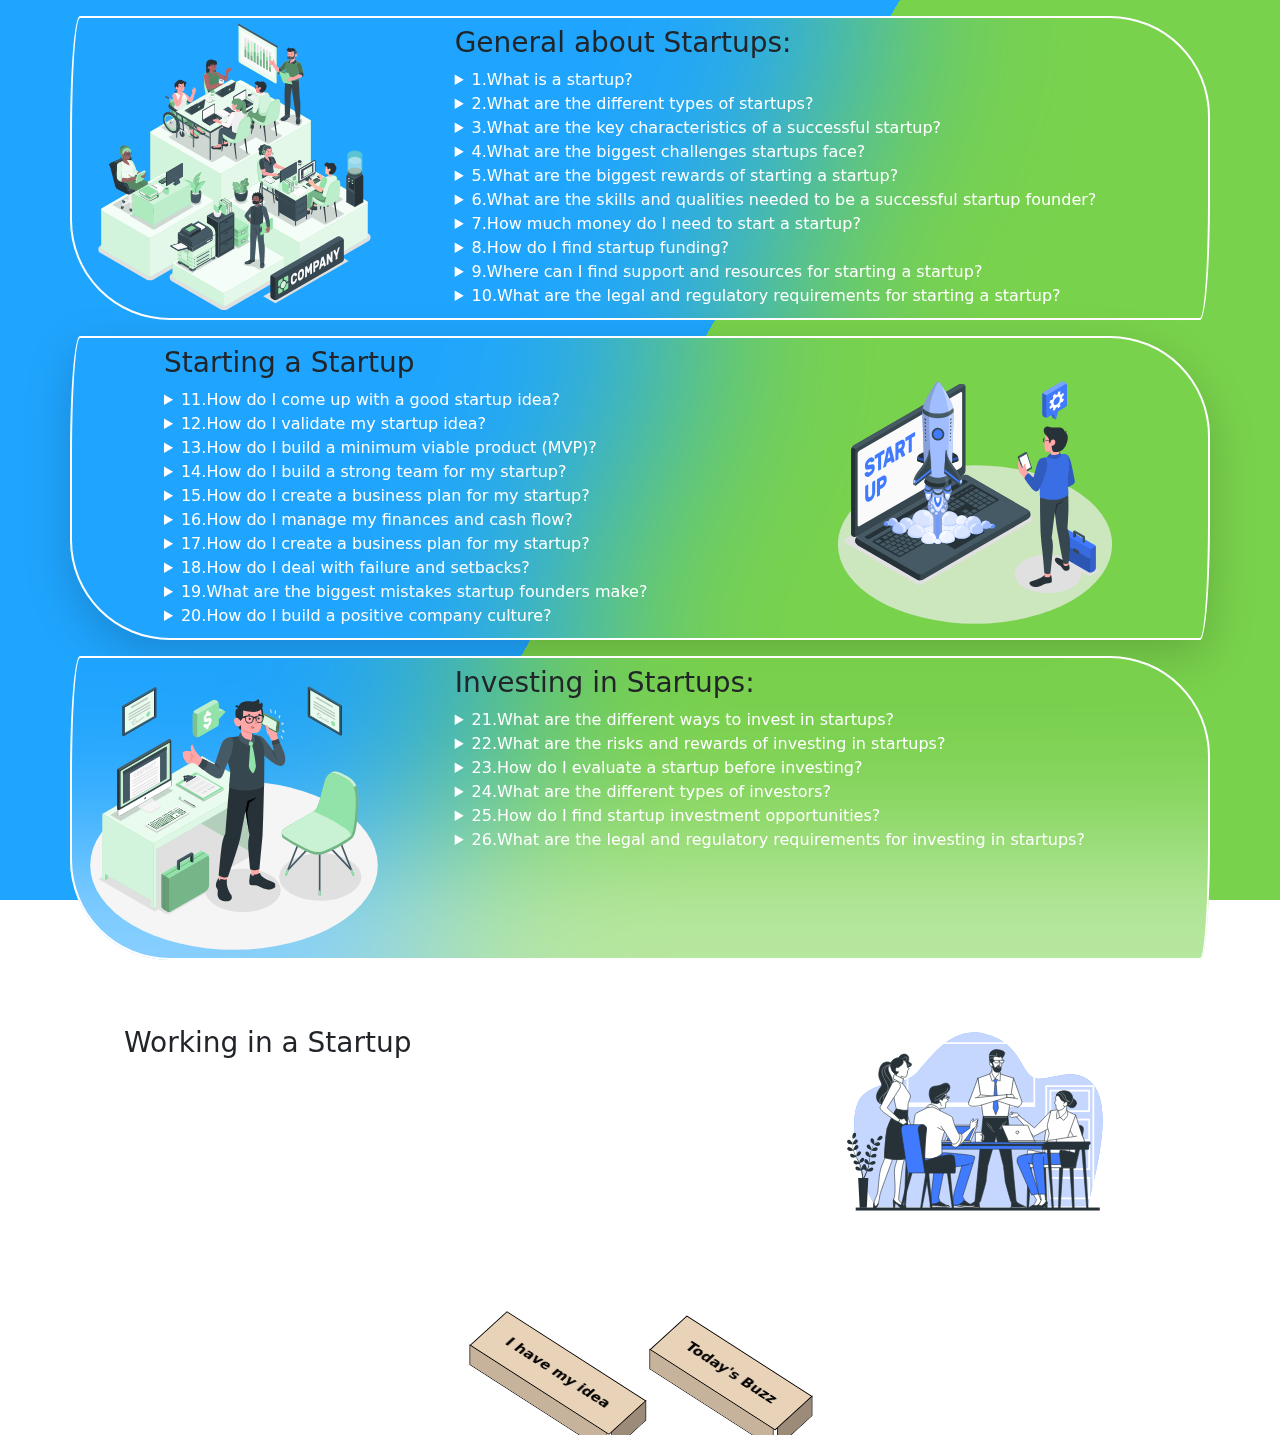
<file: index.html>
<!DOCTYPE html>
<html lang="en">
<head>
    <meta charset="UTF-8">
    <title>StartDeas</title>
    <link rel="icon" href="team-group-svgrepo-com.svg">

    <link rel="stylesheet" href="https://cdn.jsdelivr.net/npm/bootstrap@5.3.2/dist/css/bootstrap.min.css">
    <link rel="stylesheet" href="https://cdn.jsdelivr.net/npm/bootstrap@5.3.2/dist/js/bootstrap.bundle.min.js">
<link rel="stylesheet" href="Startup.css">
</head>
<body>
<div class="bg"></div>
<div class="bg bg2"></div>
<div class="bg bg3"></div>
<div class="container">
    <div class="row">
        <!--questions form 1 to 10-->
        <div class="card2 mt-3 d-flex flex-row justify-content-center">
            <div class="d-none d-sm-none d-md-block d-lg-block d-xl-block col-md-4 col-lg-4 col-xl-4 order-1">
                <img src="Company-amico.svg" alt="reload" class="img"/>
            </div>

        <div class="col-8 col-sm-8 col-md-8 col-lg-8 col-xl-8 mt-2 order-2">
            <h3>General about Startups:</h3>

            <details>
                <summary>1.What is a startup?</summary>
                <p>A startup is a young company on a mission to disrupt the world with innovative ideas and solutions. Imagine a scrappy, agile team fueled by passion and a vision for something new. Unlike established businesses, they tackle fresh challenges and operate with limited resources, constantly learning and pivoting as they grow. These bold ventures rewrite the rules of the game, like Airbnb connecting travelers with local homes or Tesla pioneering electric vehicles. Startups are the embodiment of innovation and ambition, daring to dream big and shape the future, one groundbreaking move at a time.</p>
            </details>
            <details>
                <summary>2.What are the different types of startups?</summary>
                <p>From tech titans rewiring industries to eco-warriors fighting climate change, startups come in all shapes and sizes! Think tech giants like Uber disrupting transportation or social champions like solar energy ventures lighting up the future. E-commerce wizards connect us with global treasures, while lifestyle architects curate experiences for every passion. This smorgasbord of innovation is constantly evolving, proving that with bold ideas and relentless drive, anything is possible.</p>
            </details>
            <details>
                <summary>3.What are the key characteristics of a successful startup?</summary>
                <p>Successful startups aren't just random flashes of brilliance; they're powered by a potent mix of key characteristics. Think innovation that solves real problems, like Airbnb connecting travelers and locals. Rapid growth potential fuels their journey, fueled by adaptability and resilience, like Tesla pivoting from electric cars to solar energy solutions. A strong, passionate team guides the way, while a scalable business model paves the road to lasting success. Remember, it's not just about the idea; it's about the execution, the hustle, and the unwavering belief in making a difference.</p>
            </details>
            <details>
                <summary>4.What are the biggest challenges startups face?</summary>
                <p>Startups grapple with significant challenges, including securing adequate funding for operations and growth. Intense market competition demands effective differentiation and market capture strategies. Recruiting and retaining top talent becomes challenging due to resource constraints. Staying abreast of rapid technological changes and industry trends is vital but complex. Achieving product-market fit and ensuring successful customer acquisition pose uncertainties. Navigating legal complexities and regulatory compliance can be particularly challenging. Building trust and credibility, especially without an established track record, requires strategic efforts. Managing growth and scaling operations while maintaining quality is an ongoing balancing act. Startups must address these multifaceted challenges with resilience, adaptability, and strategic planning to enhance their chances of success in the dynamic business landscape.</p>
            </details>
            <details>
                <summary>5.What are the biggest rewards of starting a startup?</summary>
                <p>Forget just chasing billion-dollar dreams! The real allure of startups lies in the unique, fulfilling rewards that go beyond mere financial gain. Think independence and the thrill of building something from scratch, like crafting Airbnb's global hospitality network. Making a positive impact becomes tangible, whether it's empowering local communities or tackling climate change. Learning and growth are constant companions, pushing you beyond your comfort zone and honing new skills. Passion and purpose fuel every step, driving you to create something meaningful and make a difference. And for the truly adventurous, there's the unforgettable, rollercoaster ride of the journey itself, a testament to your resilience and unwavering belief in your vision.</p>
            </details>
            <details>
                <summary>6.What are the skills and qualities needed to be a successful startup founder?</summary>
                <p>Being a startup founder isn't for the faint of heart. It takes a unique blend of skills and qualities to navigate the exciting chaos and emerge victorious. Think visionary leadership, guiding your team with a clear and inspiring roadmap, like Elon Musk steering Tesla towards a sustainable future. Resilience is your shield, deflecting setbacks and fueling the drive to learn and adapt. Passion and grit are the rocket fuel, propelling you forward even when the path gets bumpy. Problem-solving becomes your superpower, finding creative solutions to every challenge that arises. And don't forget the importance of collaboration and communication, building a strong team and rallying everyone behind your shared dream.</p>
            </details>
            <details>
                <summary>7.How much money do I need to start a startup?</summary>
                <p>The money myth – busted! While funding can be crucial, the amount you need varies wildly. Bootstrappers like Airbnb started with little more than passion and resourcefulness. Others, like Tesla, secured hefty investments to fuel their ambitious tech innovations. The key is to match your funding needs to your business model and market. Consider lean practices, seeking alternative funding sources, and focusing on a minimum viable product (MVP) to test your idea before scaling up. Remember, it's not just about the cash, but the creativity and resourcefulness you bring to the table.

                </p>
            </details>
            <details>
                <summary>8.How do I find startup funding?</summary>
                <p>Finding startup funding isn't a treasure hunt, but a strategic exploration! Options abound, from pitching to angel investors and venture capitalists for substantial backing, like Tesla attracting major investments, to crowdfunding platforms like Kickstarter, where passionate communities fuel your vision. Bootstrapping, like Airbnb's early days, involves resourcefulness and creative ways to make the most of limited resources. Grants and competitions offer targeted support for specific sectors or innovations. The key is to understand your funding needs, tailor your approach to your business model, and present a compelling case for your venture.</p>
            </details>
            <details>
                <summary>9.Where can I find support and resources for starting a startup?</summary>
                <p>No solopreneur here! The startup ecosystem thrives on support and resources to help you take flight. Incubators and accelerators like Y Combinator offer mentorship, workspace, and networking opportunities, nurturing promising ventures like Airbnb. Online communities and forums connect you with fellow founders, sharing knowledge and fostering collaboration. Government agencies and non-profit organizations offer grants, workshops, and training programs tailored to specific needs. Universities and colleges may host startup events, competitions, and mentorship programs. Remember, the key is to proactively seek out resources, network actively, and leverage the support systems available to propel your startup forward.</p>
            </details>
            <details>
                <summary>10.What are the legal and regulatory requirements for starting a startup?</summary>
                <p>Starting a startup involves adhering to legal and regulatory requirements to ensure smooth and lawful operations. From a legal perspective, you must select an appropriate business structure, register your business name, and acquire necessary licenses and permits for your industry and location. Understanding and fulfilling tax obligations, including obtaining an Employer Identification Number (EIN) if applicable, is crucial. Additionally, protecting intellectual property through patents, trademarks, or copyrights is essential for safeguarding your startup's assets.<br>
                <hr>
                On the regulatory front, compliance with employment laws, data protection and privacy regulations, environmental standards, and health and safety requirements is paramount. It's crucial to establish and adhere to proper accounting practices for financial compliance and transparency, which is vital for attracting potential investors. Consulting with legal professionals specializing in startup law can help navigate these complexities, ensuring your startup operates within the legal framework and is well-positioned for success
            </details>
    </div>
        </div>
        <!--questions form 11 to 20-->

        <div class=" shadow-lg card2 mt-3 d-flex flex-row justify-content-center">
            <div class="d-none d-sm-none d-md-block d-lg-block d-xl-block col-md-4 col-lg-4 col-xl-4 order-2">
                <img src="Startup-life-amico.svg" alt="reload" class="img"/>
            </div>

            <div class="col-8 col-sm-8 col-md-8 col-lg-8 col-xl-8 mt-2 order-1 ">
                <div class="Summary">
                    <h3>Starting a Startup</h3>
                    <details>
                    <summary>11.How do I come up with a good startup idea?</summary>
                    <p>Generating a strong startup idea involves identifying real-world problems, aligning with personal interests, and conducting thorough market research. Engage in diverse brainstorming sessions, seeking feedback from professionals and potential users. Combine existing ideas creatively, draw inspiration from personal experiences, and stay observant of emerging trends. Prioritize sustainability and scalability, ensuring adaptability to changing circumstances. Finally, develop a prototype to test and refine the idea based on real-world user insights.</p>
                </details>
                <details>
                    <summary>12.How do I validate my startup idea?</summary>
                    <p>Validating your startup idea is pivotal for success. Clearly define your value proposition and conduct comprehensive market research to understand your target audience and competition. Develop a Minimum Viable Product (MVP) to test your idea with real users and gather valuable feedback. Seek user insights through surveys, interviews, or beta testing, and be open to iterating based on their input. Establish key metrics to measure success and track user engagement. Conduct a pilot launch to a broader audience and refine your offering based on real-world responses. Look for early adopters willing to pay, demonstrating genuine interest and market potential. Analyze competitor positions and differentiate your offering based on validated user needs. Consult with industry experts and mentors to gain valuable perspectives for refining your startup idea. Continuous adaptation and responsiveness to feedback are crucial elements for ongoing validation and long-term success.</p>
                </details>
                <details>
                    <summary>13.How do I build a minimum viable product (MVP)?</summary>
                    <p>
                        Building a Minimum Viable Product (MVP) involves a strategic approach to develop a simplified version of your product with core features. Begin by identifying the essential functionalities that directly address the primary problem your MVP aims to solve. Keep the design and functionality simple, using prototypes or wireframes to visualize concepts before development. Choose a suitable technology stack, and consider outsourcing or leveraging no-code/low-code tools for efficiency. Aim for a rapid development and testing cycle, releasing the MVP to a small user group to gather feedback on usability and functionality. Iterate based on user insights, making necessary improvements, and gradually scale the product as positive validation accumulates. Throughout the process, monitor key metrics to track user engagement and satisfaction, ensuring a focused and effective development journey for your startup idea.</p>
                </details>
                <details>
                    <summary>14.How do I build a strong team for my startup?</summary>
                    <p>Building a robust team for your startup involves strategic considerations and deliberate actions. Begin by clearly defining the roles and responsibilities of each team member, ensuring a shared understanding of expectations. Cultivating a cohesive culture is essential; prioritize hiring individuals who not only possess the necessary skills but also align with your startup's values and can collaborate effectively. Foster open communication within the team to encourage the sharing of ideas and concerns, promoting a transparent and inclusive environment. Invest in the professional growth of your team members to enhance their skills and contribute to the overall success of the startup. As a leader, set the example by demonstrating the work ethic and values you expect from your team, establishing a foundation of trust and respect. Regularly recognize and reward achievements to boost morale and maintain motivation. Lastly, build a team that embraces adaptability, as startups often face uncertainties and changes. This flexibility ensures your team can navigate challenges and contribute to the sustained growth of the startup.</p>
                </details>
                <details>
                    <summary>15.How do I create a business plan for my startup?</summary>
                    <p>Creating a startup business plan involves outlining your mission, unique value proposition, and objectives in a concise executive summary. Define your target market and analyze industry trends and competitors. Detail your organization's structure and key team members. Provide a comprehensive overview of your product or service, emphasizing its benefits. Develop a robust marketing and sales strategy, and if seeking funding, include financial projections. Regularly review and refine the plan to adapt to changes and guide your startup's growth effectively.</p>
                </details>
                <details>
                    <summary>16.How do I manage my finances and cash flow?</summary>
                    <p>Effectively managing finances and cash flow is crucial for the success of your startup. Begin by creating a detailed budget that outlines your expected income and expenses. Monitor and track your cash flow regularly to ensure you have a clear understanding of your financial health. Implement strategic invoicing and payment policies to maintain a steady cash flow. Explore avenues for cost savings without compromising on quality or efficiency. Consider establishing an emergency fund to handle unexpected expenses. Regularly review and update your financial strategy as your startup evolves, and seek professional advice if needed to ensure sound financial management practices.</p>
                </details>
                <details>
                    <summary>17.How do I create a business plan for my startup?</summary>
                    <p>Crafting an effective business plan for your startup involves several key steps. Begin with a concise executive summary, capturing your business concept and mission. Describe your unique value proposition and the specific problem your product or service addresses. Conduct a thorough market analysis, outlining industry trends and defining your target market. Present your organizational structure, detailing key team members. Provide a comprehensive overview of your product or service, emphasizing its features and benefits. Develop a robust marketing and sales strategy to reach and acquire customers. If seeking funding, include a clear funding request with financial projections. Regularly review and refine your plan to adapt to changes and guide your startup's growth effectively.</p>
                </details>
                <details>
                    <summary>18.How do I deal with failure and setbacks?</summary>
                    <p>Facing failure and setbacks in your startup journey is inevitable, but adopting a resilient mindset is key. Treat setbacks as learning opportunities, analyzing them for valuable insights to apply in the future. Seek feedback from mentors and advisors to gain different perspectives. Keep focused on your long-term vision and understand that setbacks are often temporary. Utilize a strong support network, including friends and fellow entrepreneurs, to share experiences and insights. Use setbacks as a chance to reassess and refine strategies, fostering adaptability. Remember, setbacks are a natural part of entrepreneurship, and your ability to learn and persevere contributes to long-term success.</p>
                </details>
                <details>
                    <summary>19.What are the biggest mistakes startup founders make?</summary>
                    <p></p>
                </details>
                <details>
                    <summary>20.How do I build a positive company culture?</summary>
                    <p>Building a positive company culture is essential for a thriving workplace. Start by defining and communicating your company's values and mission. Foster open communication, encouraging team members to share ideas and concerns. Prioritize transparency by keeping employees informed about company goals and progress. Recognize and reward achievements to boost morale and motivation. Create opportunities for team-building activities and social interactions to strengthen relationships. Support work-life balance and employee well-being, showing that you value their health and happiness. Lead by example, embodying the values and work ethic you want to see in your team. Regularly solicit feedback to ensure that the company culture evolves in a way that aligns with the needs and aspirations of your team.</p>
                </details>
                </div>
            </div>
        </div>

        <!--questions form 21 to 26-->
        <div class="card2 mt-3 d-flex flex-row justify-content-center">
            <div class="d-none d-sm-none d-md-block d-lg-block d-xl-block col-md-4 col-lg-4 col-xl-4 order-1">
                <img src="Businessman-amico.svg" alt="reload" class="img"/>
            </div>

            <div class="col-8 col-sm-8 col-md-8 col-lg-8 col-xl-8 mt-2 order-2">
                <h3>Investing in Startups:</h3>

                <details>
                    <summary>21.What are the different ways to invest in startups?</summary>
                    <p>Investing in startups can take various forms, each with its own set of risks and potential returns. One common avenue is direct equity investment, where investors purchase shares in the startup in exchange for capital. Angel investing involves high-net-worth individuals providing financial support to startups in exchange for equity or convertible debt. Venture capital firms pool resources from multiple investors to invest in early-stage startups. Crowdfunding platforms allow individuals to contribute small amounts of money to a startup in exchange for rewards or equity. Additionally, corporate investors may offer funding, mentorship, or strategic partnerships to startups. It's essential to carefully consider the investment type that aligns with your goals, risk tolerance, and the stage of the startups you're interested in supporting.</p>
                </details>
                <details>
                    <summary>22.What are the risks and rewards of investing in startups?</summary>
                    <p>Investing in startups involves high risks due to volatility, potential failure, and delayed returns. Factors like market conditions and unforeseen challenges can impact success. Evaluating startups is challenging due to limited financial history. However, successful investments can yield significant returns, outperforming traditional options. Early-stage investments in industry-leading startups offer substantial profits. Investors may contribute actively, providing mentorship and guidance. Careful risk assessment, due diligence, and portfolio diversification are crucial for navigating uncertainties in startup investments.</p>
                </details>
                <details>
                    <summary>23.How do I evaluate a startup before investing?</summary>
                    <p>To evaluate a startup before investing, scrutinize the team's expertise, commitment, and the market need addressed by their value proposition. Assess market potential, competition, and the startup's traction with customers. Examine the scalability of the business model, financials, and plans for sustainable growth. Evaluate intellectual property and regulatory considerations. Consider the exit strategy and potential returns on investment. Seek input from industry experts and mentors. A comprehensive approach, balancing qualitative and quantitative factors, is essential for making informed investment decisions in the dynamic startup landscape.</p>
                </details>
                <details>
                    <summary>24.What are the different types of investors?</summary>
                    <p>Investors in the startup ecosystem encompass various categories. Angel investors are individuals who inject early-stage capital into startups in exchange for equity or convertible debt. Venture capitalists (VCs) manage pooled funds from multiple investors to invest in high-potential startups, typically in exchange for equity. Private equity investors focus on mature companies, aiming for significant ownership stakes. Crowdfunding involves individuals contributing small amounts through platforms, sometimes for rewards or equity. Corporate investors are established companies investing in startups for strategic purposes. Government and institutional investors, family offices, accelerators, and incubators also play roles in funding and supporting startups. Additionally, individual retail investors and strategic investors, such as suppliers or partners, contribute to the diverse landscape of startup funding. Understanding these investor types is vital for startups seeking appropriate funding sources.</p>
                </details>
                <details>
                    <summary>25.How do I find startup investment opportunities?</summary>
                    <p>To find startup investment opportunities, attend networking events, pitch competitions, and online platforms like AngelList. Engage with startup communities through social media and industry conferences, and build relationships with accelerators and incubators. Stay informed about emerging technologies and industry trends through publications. Join angel investor groups, collaborate with venture capitalists, and seek advice from experienced investors and mentors. Utilizing a combination of networking, research, and staying informed is crucial for identifying and accessing promising startup investment opportunities.</p>
                </details>
                <details>
                    <summary>26.What are the legal and regulatory requirements for investing in startups?</summary>
                    <p>Legally, investing in startups requires compliance with securities regulations, which vary by jurisdiction. Investors must adhere to laws governing the issuance and sale of securities, and platforms facilitating investments must ensure Anti-Money Laundering (AML) and Know Your Customer (KYC) compliance. Understanding tax implications, meeting accredited investor criteria where applicable, and conducting thorough due diligence are essential for legal startup investments.<br>
                    <hr>
                    On the illegal side, engaging in fraudulent activities, insider trading, or violating securities laws can lead to severe legal consequences. Participating in unregistered securities offerings, not complying with AML and KYC regulations, or providing false information during investment processes are illegal actions that can result in fines, legal actions, and damage to an investor's reputation. It's crucial for investors to prioritize legal compliance and seek professional advice to navigate the intricate legal landscape of startup investments.</p>
                </details>
            </div>
        </div>


        <!--questions form 27 to 30-->
        <div class="card2 mt-3 d-flex flex-row justify-content-center">
            <div class="d-none d-sm-none d-md-block d-lg-block d-xl-block col-md-4 col-lg-4 col-xl-4 order-2">
                <img src="Team-bro.svg" alt="reload" class="img"/>
            </div>

            <div class="col-8 col-sm-8 col-md-8 col-lg-8 col-xl-8 mt-2 order-1">
                <div class="Summary1">
                <h3>Working in a Startup</h3>
                <details>
                    <summary>27.What are the pros and cons of working in a startup?</summary>
                    <p>Working in a startup offers a dynamic and innovative environment with both advantages and challenges. On the positive side, startup roles often provide a high level of autonomy and the opportunity to have a direct impact on the company's success. The work environment is typically flexible and collaborative, fostering creativity and a sense of ownership. Employees may enjoy a faster career trajectory due to the need for diverse skills and the potential for rapid company growth. Additionally, startups often offer equity or stock options, providing the chance for financial rewards if the company succeeds.<br>
                    <hr>
                    However, working in a startup also comes with challenges. Job stability may be a concern as startups face a higher risk of failure. Workloads can be demanding, with employees often wearing multiple hats and taking on diverse responsibilities. Limited resources may mean fewer perks and benefits compared to more established companies. The work-life balance in startups can be challenging to maintain, and the fast-paced environment may lead to high levels of stress. It's essential for individuals considering startup roles to carefully weigh the pros and cons and align their career goals with the unique aspects of startup culture.</p>
                </details>
                <details>
                    <summary>28.What skills and qualities are needed to succeed in a startup environment?</summary>
                    <p>To thrive in a startup environment, individuals need adaptability, effective communication, and strong problem-solving skills. Initiative, a proactive mindset, and a willingness to learn are crucial, given the dynamic nature of startups. Resilience is important to navigate setbacks, and a results-driven approach coupled with a strong work ethic is key. Entrepreneurial spirit, creativity, and thinking outside the box contribute to innovation. Finally, cultural fit, aligning with the startup's mission and values, is essential for success in the collaborative and unconventional startup setting.</p>
                </details>
                <details>
                    <summary>29.How do I find a job at a startup?</summary>
                    <p>To find a job at a startup, identify relevant startups on platforms like AngelList or LinkedIn. Attend networking events, meetups, and conferences to connect with professionals in the startup ecosystem. Leverage personal connections and seek referrals for job opportunities. Tailor your resume to highlight skills that align with startup needs and showcase adaptability. Actively engage with startup communities on social media for real-time job updates. Follow and research companies you're interested in and reach out directly to express your interest. Demonstrate an entrepreneurial mindset and emphasize how your skills can contribute to the startup's success.</p>
                </details>
                <details>
                    <summary>30.What can I expect from a career at a startup?</summary>
                    <p>A career at a startup offers autonomy, diverse responsibilities, and a direct impact on the company's growth. The fast-paced and collaborative environment fosters creativity and close-knit team dynamics. However, expect challenges such as uncertainty, potential strategy shifts, and demanding workloads. Job stability may vary, and work-life balance can be impacted. Compensation often includes equity, but financial rewards hinge on the startup's success. Overall, a startup career promises excitement, learning opportunities, and a chance to contribute directly to the company's journey, requiring resilience and adaptability in return.</p>
                </details>
                </div>
                </div>
            </div>
        </div>


<div class=" mt-5 p-3 d-flex flex-row justify-content-center">

    <button class="button">
       <a href="own.html"> I have my idea </a>
    </button>

    <button class="button">
        <a href="buzz.html">Today's Buzz </a>
    </button>


</div>

    </div>
</body>
</html>
</file>
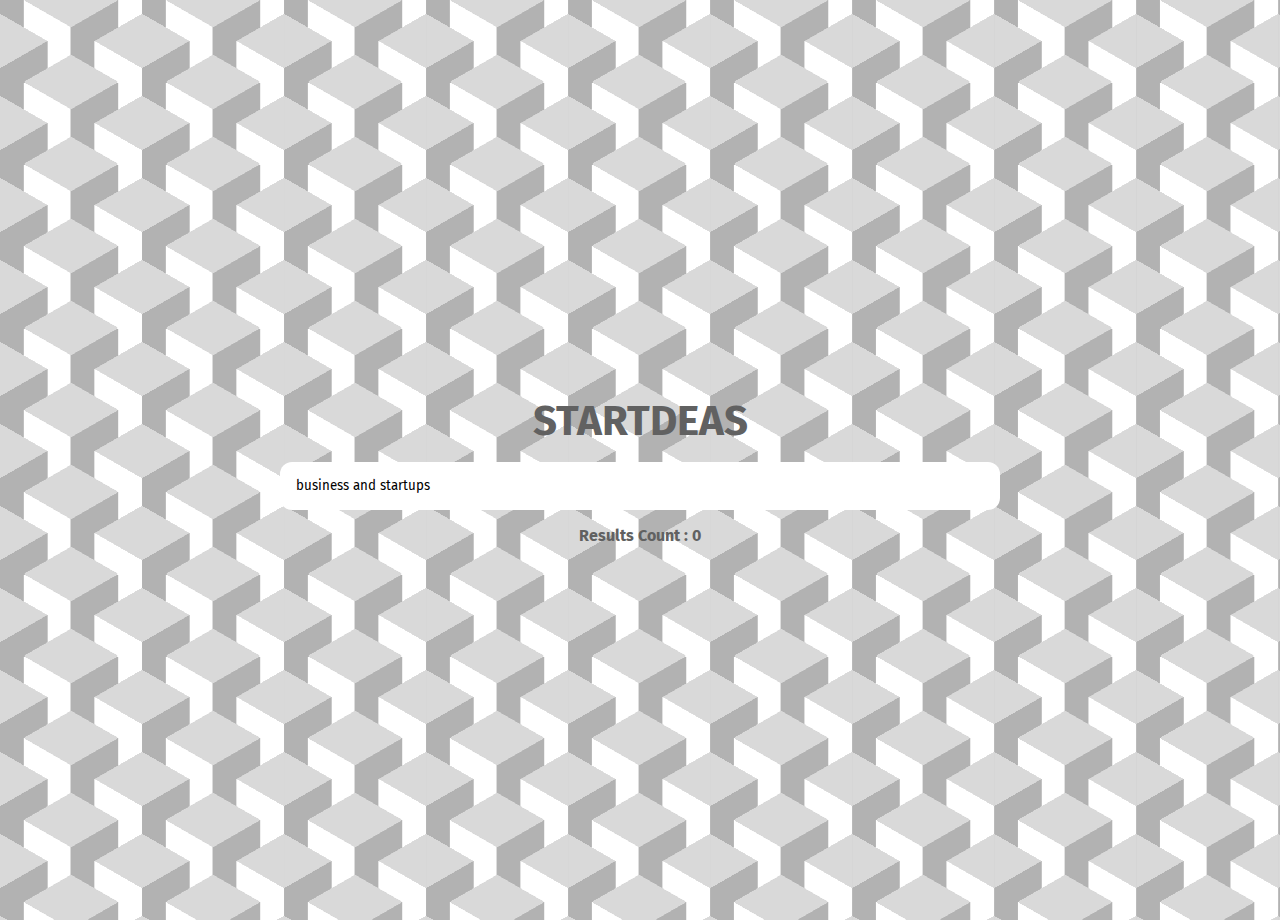
<file: buzz.html>
<!DOCTYPE html>
<html lang="en">
<head>
    <meta charset="UTF-8">
    <meta name="viewport" content="width-device-width, initial-scale=1.0">
    <link rel="stylesheet" href="buzz.css">
    <link rel="icon" href="team-group-svgrepo-com.svg">
    <title>StartDeas</title>
</head>

<body>
<div class="container">
    <header>
        <h1>StartDeas</h1>
        <form class="search-box">
            <input type="search" placeholder="The field that i want to bring my startup">
        </form>
        <p>Results Count : 0</p>
    </header>
    <div class="results"></div>
</div>
<script src="buzz.js"></script>
</body>
</html>
</file>
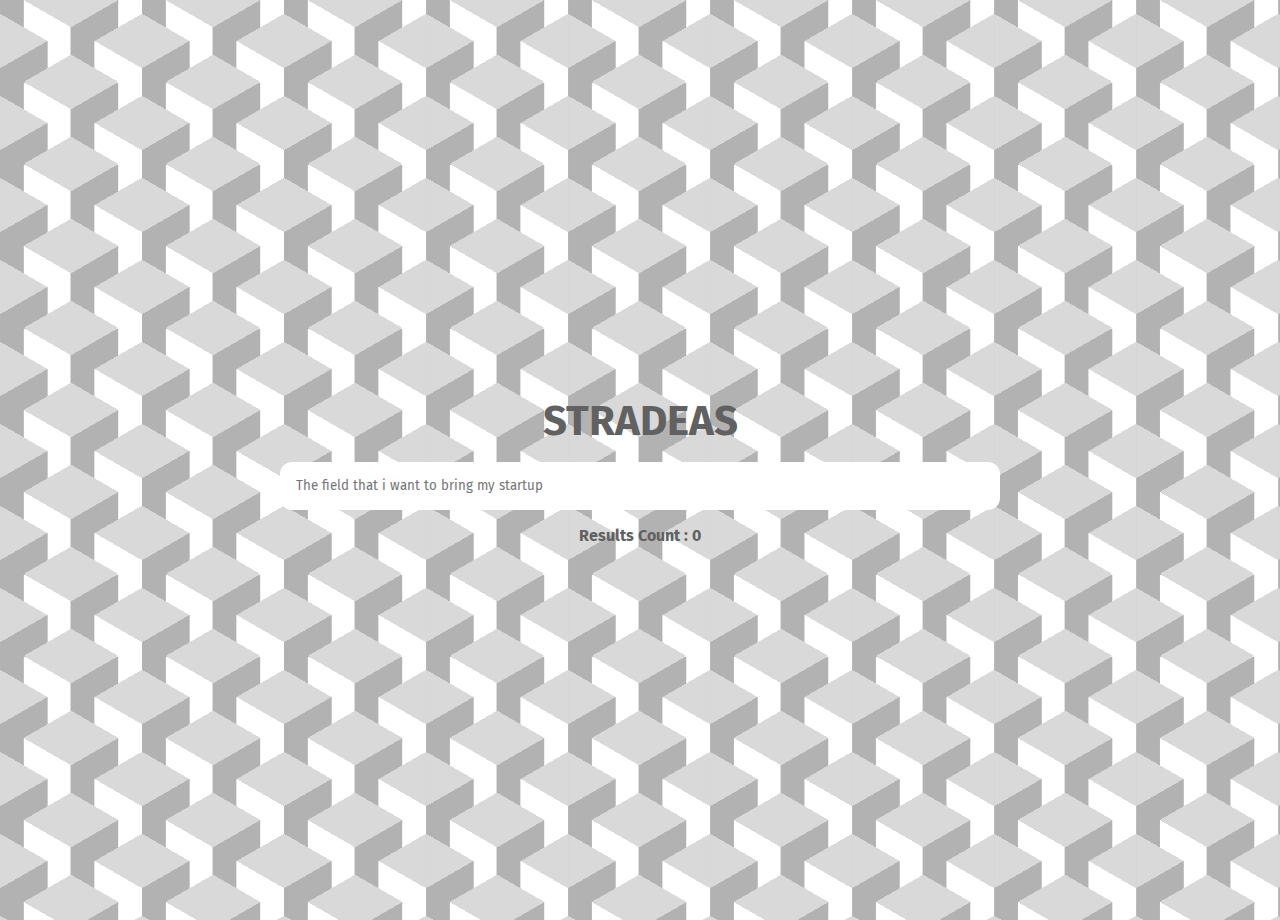
<file: own.html>
<!DOCTYPE html>
<html lang="en">
<head>
    <meta charset="UTF-8">
    <meta name="viewport" content="width-device-width, initial-scale=1.0">
    <link rel="stylesheet" href="own.css">
    <link rel="icon" href="team-group-svgrepo-com.svg">
    <title>StartDeas</title>
</head>
<body>
<div class="container">
    <header>
        <h1>StraDeas</h1>
        <form class="search-box">
            <input type="search" placeholder="The field that i want to bring my startup">
        </form>
        <p>Results Count : 0</p>
    </header>
    <div class="results"></div>
</div>
<script src="own.js"></script>
</body>

</html>
</file>
<file: Startup.css>
html {
    height:100%;
}

body {
    margin:0;
}

.bg {
    animation:slide 3s ease-in-out infinite alternate;
    background-image: linear-gradient(-60deg, #6c3 50%, #09f 50%);
    bottom:0;
    left:-50%;
    opacity:.5;
    position:fixed;
    right:-50%;
    top:0;
    z-index:-1;
}

.bg2 {
    animation-direction:alternate-reverse;
    animation-duration:4s;
}

.bg3 {
    animation-duration:5s;
}

.content {
    background-color:rgba(255,255,255,.8);
    border-radius:.25em;
    box-shadow:0 0 .25em rgba(0,0,0,.25);
    box-sizing:border-box;
    left:50%;
    padding:10vmin;
    position:fixed;
    text-align:center;
    top:50%;
    transform:translate(-50%, -50%);
    background: transparent;
}

h1 {
    font-family:monospace;
}

@keyframes slide {
    0% {
        transform:translateX(-25%);
    }
    100% {
        transform:translateX(25%);
    }
}

.card12{
    border: 2px solid White;
    border-top-right-radius:10%;
    border-bottom-left-radius:10%;
    background: transparent;
    backdrop-filter: blur(100px);
    -webkit-backdrop-filter: blur(220px);
    margin: 40px;
    padding:15px;
}
.card2{
    border: 2px solid White;
    background: transparent;
    backdrop-filter: blur(100px);
    -webkit-backdrop-filter: blur(220px);
    border-radius: 10px 100px / 120px 100px;

}
.Summary{
    margin-left:80px;
}
.Summary1{
    margin-top:40px;
    margin-left:40px;
}
details{
    color:white;
}
p{
    color:black;
}
.img{
    width: 300px;
}
.button {
    position: relative;
    padding: 1em 1.5em;
    transform: rotateX(40deg)rotateZ(40deg);
    transform-style: preserve-3d;
    border: .1em solid black;
    transition: all 150ms;
    background-color: rgb(233, 211, 184);
    cursor: pointer;
}

.button::before {
    content: "";
    position: absolute;
    width: 2em;
    height: 99%;
    border: .1em solid black;
    top: -.15em;
    right: 0;
    transform-origin: right;
    transform: rotateY(-90deg);
    transition: all 150ms;
    background-color: rgb(155, 139, 120);
}

.button::after {
    content: "";
    position: absolute;
    width: 100%;
    height: 2em;
    border: .1em solid black;
    bottom: 0;
    left: -.15em;
    transform-origin: bottom;
    transform: rotateX(90deg);
    transition: all 150ms;
    background-color: rgb(199, 179, 155);
}

.button:active {
    transform: rotateX(40deg)rotateZ(40deg) translateZ(-1em);
}

.button:active::before {
    width: 0;
}

.button:active::after {
    height: 0;
}
a{
    text-decoration: none;
    color: black;
    font-weight: bold;

}
</file>
<file: buzz.css>
@import url('https://fonts.googleapis.com/css2?family=Fira+Sans:wght@300;400;500;600;700&display=swap');

*{
    margin: 0;
    padding: 0;
    box-sizing: border-box;
    font-family: 'Fira Sans', sans-serif;
}

body{
    background-color: #eee;
    padding: 0 20px;

}

.container{
    display: flex;
    flex-direction: column;
    justify-content: center;
    min-height: 100vh;
    margin-top: 20px;
    position: relative;
}

header{
    display: flex;
    flex-direction: column;
    align-items: center;
}

h1{
    color: #616161;
    font-size: 42px;
    text-transform: uppercase;
    text-align: center;
    margin-bottom: 16px;
}

header p{
    color: #616161;
    font-weight: bold;
}

.search-box{
    display: flex;
    align-items: center;
    justify-content: center;
    border-radius: 6px;
    width: 100%;
    overflow: hidden;
    max-width: 720px;
    margin-bottom: 16px;
    transition: all 0.3s ease;
}

.search-box input{
    display: block;
    appearance: none;
    -webkit-appearance: none;
    outline: none;
    border: none;
    padding: 16px;
    border-radius: 12px;
    width: 100%;
    transition: all 0.3s ease;
}

.search-box:focus-within{
    box-shadow: 0px 7px 29px 0px rgba(100, 100, 111, 0.2);
    transform: translateY(-3px);
}

.results{
    max-width: 768px;
    margin: 0 auto;
}

.result{
    width: 100%;
    padding: 16px;
    margin: 16px 0;
    background-color: #fff;
    border-radius: 14px;
    transition: all 0.3s ease;
}

.result:hover{
    box-shadow: 0px 7px 29px 0px rgba(100, 100, 111, 0.2);
}

.result h3{
    color: #616161;
    font-size: 28px;
    margin-bottom: 16px;
}

.result p{
    color: #313131;
    font-size: 18px;
    margin-bottom: 16px;
}

.result a{
    display: inline-block;
    padding: 12px;
    width: 100%;
    background-image: linear-gradient(to right, #3949ab, #1e88e5);
    color: #fff;
    text-decoration: none;
    text-align: center;
    font-weight: 700;
    border-radius: 12px;
    transition: all 0.3s ease;
}

.result a:hover{
    background-color: #d4d9f5;
}
body {
    --s: 82px; /* control the size */
    --c1: #b2b2b2;
    --c2: #ffffff;
    --c3: #d9d9d9;

    --_g: var(--c3) 0 120deg,#0000 0;
    background:
            conic-gradient(from -60deg at 50% calc(100%/3),var(--_g)),
            conic-gradient(from 120deg at 50% calc(200%/3),var(--_g)),
            conic-gradient(from  60deg at calc(200%/3),var(--c3) 60deg,var(--c2) 0 120deg,#0000 0),
            conic-gradient(from 180deg at calc(100%/3),var(--c1) 60deg,var(--_g)),
            linear-gradient(90deg,var(--c1)   calc(100%/6),var(--c2) 0 50%,
            var(--c1) 0 calc(500%/6),var(--c2) 0);
    background-size: calc(1.732*var(--s)) var(--s);
}
</file>
<file: own.css>
@import url('https://fonts.googleapis.com/css2?family=Fira+Sans:wght@300;400;500;600;700&display=swap');

*{
    margin: 0;
    padding: 0;
    box-sizing: border-box;
    font-family: 'Fira Sans', sans-serif;
}

body{
    background-color: #eee;
    padding: 0 20px;

}


.container{
    display: flex;
    flex-direction: column;
    justify-content: center;
    min-height: 100vh;
    margin-top: 20px;
    position: relative;
}

header{
    display: flex;
    flex-direction: column;
    align-items: center;
}

h1{
    color: #616161;
    font-size: 42px;
    text-transform: uppercase;
    text-align: center;
    margin-bottom: 16px;
}

header p{
    color: #616161;
    font-weight: bold;
}

.search-box{
    display: flex;
    align-items: center;
    justify-content: center;
    border-radius: 6px;
    width: 100%;
    overflow: hidden;
    max-width: 720px;
    margin-bottom: 16px;
    transition: all 0.3s ease;
}

.search-box input{
    display: block;
    appearance: none;
    -webkit-appearance: none;
    outline: none;
    border: none;
    padding: 16px;
    border-radius: 12px;
    width: 100%;
    transition: all 0.3s ease;
}

.search-box:focus-within{
    box-shadow: 0px 7px 29px 0px rgba(100, 100, 111, 0.2);
    transform: translateY(-3px);
}

.results{
    max-width: 768px;
    margin: 0 auto;
}

.result{
    width: 100%;
    padding: 16px;
    margin: 16px 0;
    background-color: #fff;
    border-radius: 14px;
    transition: all 0.3s ease;
}

.result:hover{
    box-shadow: 0px 7px 29px 0px rgba(100, 100, 111, 0.2);
}

.result h3{
    color: #616161;
    font-size: 28px;
    margin-bottom: 16px;
}

.result p{
    color: #313131;
    font-size: 18px;
    margin-bottom: 16px;
}

.result a{
    display: inline-block;
    padding: 12px;
    width: 100%;
    background-image: linear-gradient(to right, #3949ab, #1e88e5);
    color: #fff;
    text-decoration: none;
    text-align: center;
    font-weight: 700;
    border-radius: 12px;
    transition: all 0.3s ease;
}

.result a:hover{
    background-color: #cccfee;
}
body {
    --s: 82px; /* control the size */
    --c1: #b2b2b2;
    --c2: #ffffff;
    --c3: #d9d9d9;

    --_g: var(--c3) 0 120deg,#0000 0;
    background:
            conic-gradient(from -60deg at 50% calc(100%/3),var(--_g)),
            conic-gradient(from 120deg at 50% calc(200%/3),var(--_g)),
            conic-gradient(from  60deg at calc(200%/3),var(--c3) 60deg,var(--c2) 0 120deg,#0000 0),
            conic-gradient(from 180deg at calc(100%/3),var(--c1) 60deg,var(--_g)),
            linear-gradient(90deg,var(--c1)   calc(100%/6),var(--c2) 0 50%,
            var(--c1) 0 calc(500%/6),var(--c2) 0);
    background-size: calc(1.732*var(--s)) var(--s);
}
</file>
